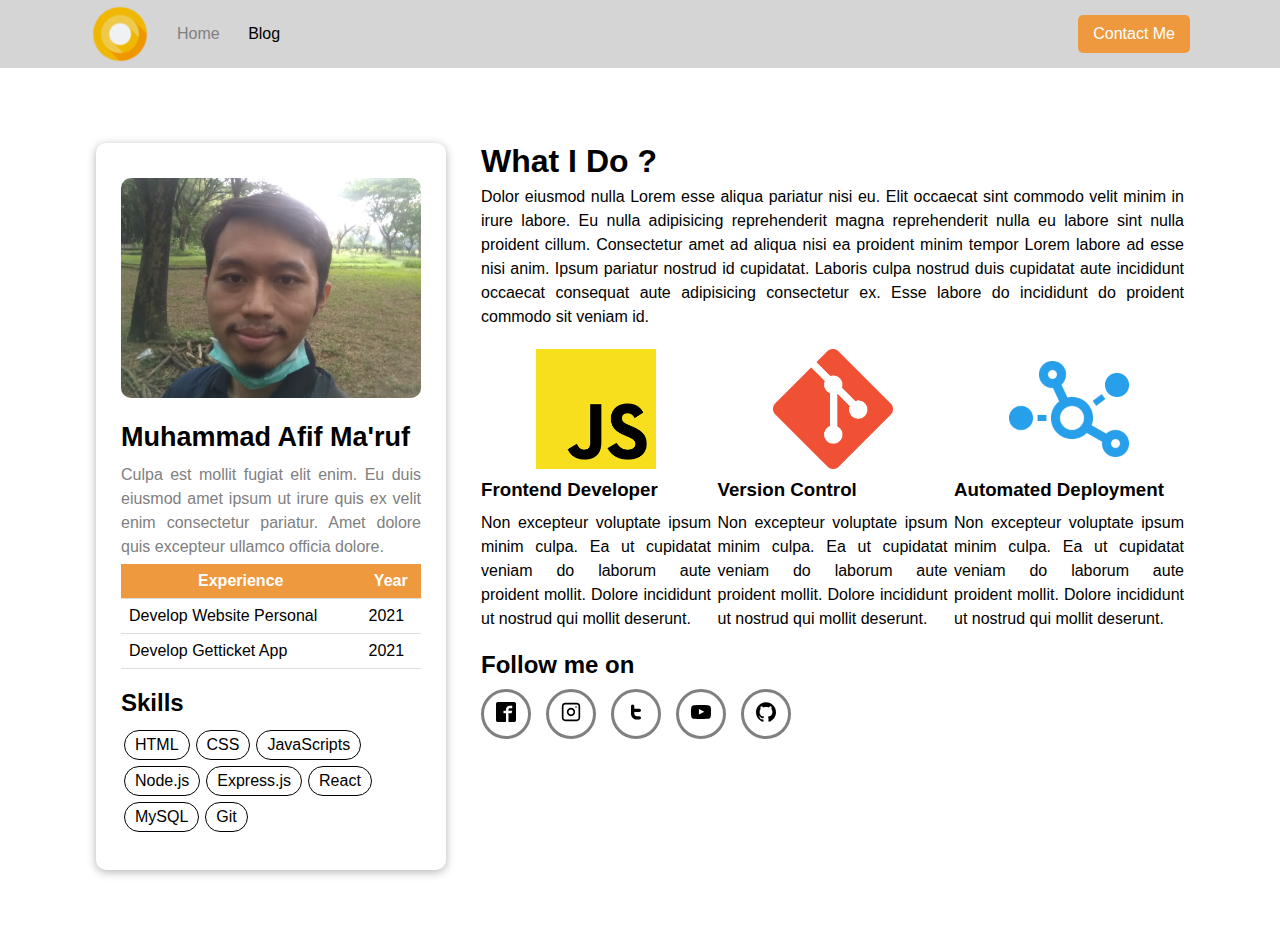
<file: index.html>
<!DOCTYPE html>
<html>
    <head>
        <title>Personal Web</title>
        <link rel="stylesheet" href="style.css">
        <meta name="viewport" content="width=device-width, initial-scale=1.0">
    </head>
    <body>
        <nav>
            <div class="left">
                <img src="assets/logo3.png">
                <ul>
                    <li><a href="index.html" class="menu-active">Home</a></li>
                    <li><a href="blog.html">Blog</a></li>
                </ul>
            </div>
            <div class="right">
                <a href="contact.html">Contact Me</a>
            </div>
        </nav>

        <div class="container">
            <div class="section">
                <div class="left">
                    <div class="card" style="
                        width: 350px;
                        text-align: left;
                        padding: 35px 25px;
                        box-shadow: 0px 2px 10px rgba(0, 0, 0, 0.3);    
                        background-color: white;
                        border-radius: 10px;
                        ">
                        <img src="assets/photome.jpg" style="width: 100%; border-radius: 10px;">
                            <h1>Muhammad Afif Ma'ruf</h1>
                            <p style="color: grey; margin-top: 0;">Culpa est mollit fugiat elit enim. Eu duis eiusmod amet ipsum ut irure quis ex velit enim consectetur pariatur. Amet dolore quis excepteur ullamco officia dolore. 
                            </p>
                            <table style="width: 100%; border-collapse: collapse; margin-top: 5px;">  
                                <tr style="background-color: #ee993e; text-align: center; color: white">
                                    <th>Experience</th> 
                                    <th>Year</th>
                                </tr>
                                <tr>
                                    <td>Develop Website Personal</td>
                                    <td>2021</td>
                                </tr>
                                <tr>
                                    <td>Develop Getticket App</td>
                                    <td>2021</td>
                                </tr>
                            </table>
                            <div>
                                <h2 style="margin-bottom: 10px; margin-top: 20px; font-size: 24px;">Skills</h2>
                                <div class="skills-badge">
                                    <span>HTML</span>
                                    <span>CSS</span>
                                    <span>JavaScripts</span>
                                    <span>Node.js</span>
                                    <span>Express.js</span>
                                    <span>React</span>
                                    <span>MySQL</span>
                                    <span>Git</span>
                                </div>
                            </div>
                        </div>
                </div>
                <div class="right">
                    <h2 style="font-size: 32px; margin: 0 0 5px;">What I Do ?</h2>
                    <p>Dolor eiusmod nulla Lorem esse aliqua pariatur nisi eu. Elit occaecat sint commodo velit minim in irure labore. Eu nulla adipisicing reprehenderit magna reprehenderit nulla eu labore sint nulla proident cillum. Consectetur amet ad aliqua nisi ea proident minim tempor Lorem labore ad esse nisi anim.
                    Ipsum pariatur nostrud id cupidatat. Laboris culpa nostrud duis cupidatat aute incididunt occaecat consequat aute adipisicing consectetur ex. Esse labore do incididunt do proident commodo sit veniam id.
                    </p>
                    
                    <div class="skill-section">
                        <div>
                            <img src="assets/js.png" alt="js.png">
                            <h3 style="margin: 10px 0">Frontend Developer</h3>
                            <p>Non excepteur voluptate ipsum minim culpa. Ea ut 
                            cupidatat veniam do laborum aute proident mollit. 
                            Dolore incididunt ut nostrud qui mollit deserunt. 
                            </p>
                        </div>
                        <div>
                            <img src="assets/git.png" alt="git.png">
                            <h3 style="margin: 10px 0">Version Control</h3>
                            <p>Non excepteur voluptate ipsum minim culpa. Ea ut 
                                cupidatat veniam do laborum aute proident mollit. 
                                Dolore incididunt ut nostrud qui mollit deserunt. 
                            </p>
                        </div>
                        <div>
                            <img src="assets/automated_deployment.png" alt="ad.png">
                            <h3 style="margin: 10px 0">Automated Deployment</h3>
                            <p>Non excepteur voluptate ipsum minim culpa. Ea ut 
                                cupidatat veniam do laborum aute proident mollit. 
                                Dolore incididunt ut nostrud qui mollit deserunt. 
                            </p>
                        </div>
                    </div>
                    <h2 class="contact">Follow me on</h2>
                    <div class="follow-me">
                        <div class="icon"><a href="https://facebook.com"><img src="assets/fb2.svg" alt="fb2.svg"></a></div>
                        <div class="icon"><a href="https://instagram.com"><img src="assets/instagram.svg" alt="ig.svg"></a></div>
                        <div class="icon"><a href="https://twitter.com"><img src="assets/twitter.svg" alt="twitter.svg"></a></div>
                        <div class="icon"><a href="https://youtube.com"><img src="assets/youtube.svg" alt="yt.svg"></a></div>
                        <div class="icon"><a href="https://github.com"><img src="assets/github.svg" alt="github.svg"></a></div>
                    </div>
                </div>
            </div>
        </div>
        <script src="script.js"></script>
    </body>
</html>
</file>
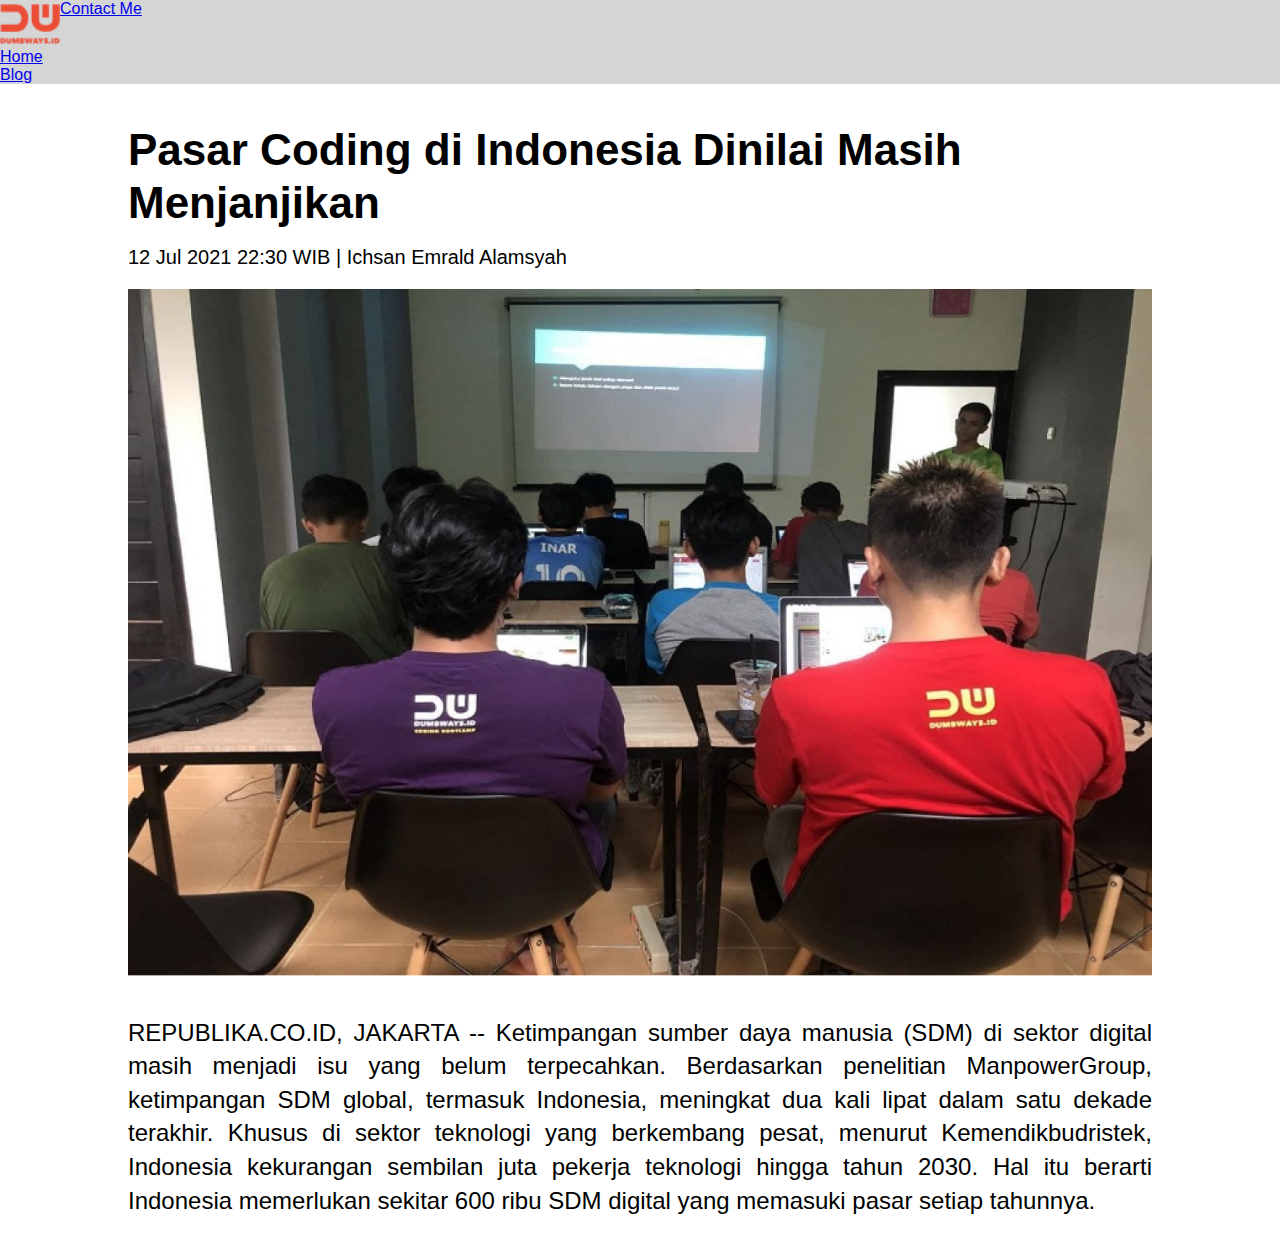
<file: blog-detail.html>
<html>
  <head>
    <title>Creating Blog Page - detail</title>
    <link rel="stylesheet" href="style.css" />
  </head>
  <body>
    <!-- NavBar -->
    <nav>
      <div class="left-side">
        <a href="index.html">
          <img src="assets/logo.png" alt="logo" />
        </a>
        <ul>
          <li>
            <a href="index.html">Home</a>
          </li>
          <li>
            <a href="blog.html" class="list-active">Blog</a>
          </li>
        </ul>
      </div>
      <div class="right-side">
        <a href="contact.html"> Contact Me </a>
      </div>
    </nav>

    <!-- Blog -->
    <div class="blog-detail">
      <div class="blog-detail-container">
        <h1>Pasar Coding di Indonesia Dinilai Masih Menjanjikan</h1>
        <div class="author">12 Jul 2021 22:30 WIB | Ichsan Emrald Alamsyah</div>
        <img src="assets/blog-img-detail.png" alt="detail" />
        <p>
          REPUBLIKA.CO.ID, JAKARTA -- Ketimpangan sumber daya manusia (SDM) di
          sektor digital masih menjadi isu yang belum terpecahkan. Berdasarkan
          penelitian ManpowerGroup, ketimpangan SDM global, termasuk Indonesia,
          meningkat dua kali lipat dalam satu dekade terakhir. Khusus di sektor
          teknologi yang berkembang pesat, menurut Kemendikbudristek, Indonesia
          kekurangan sembilan juta pekerja teknologi hingga tahun 2030. Hal itu
          berarti Indonesia memerlukan sekitar 600 ribu SDM digital yang
          memasuki pasar setiap tahunnya.
        </p>
      </div>
    </div>
  </body>
</html>
</file>
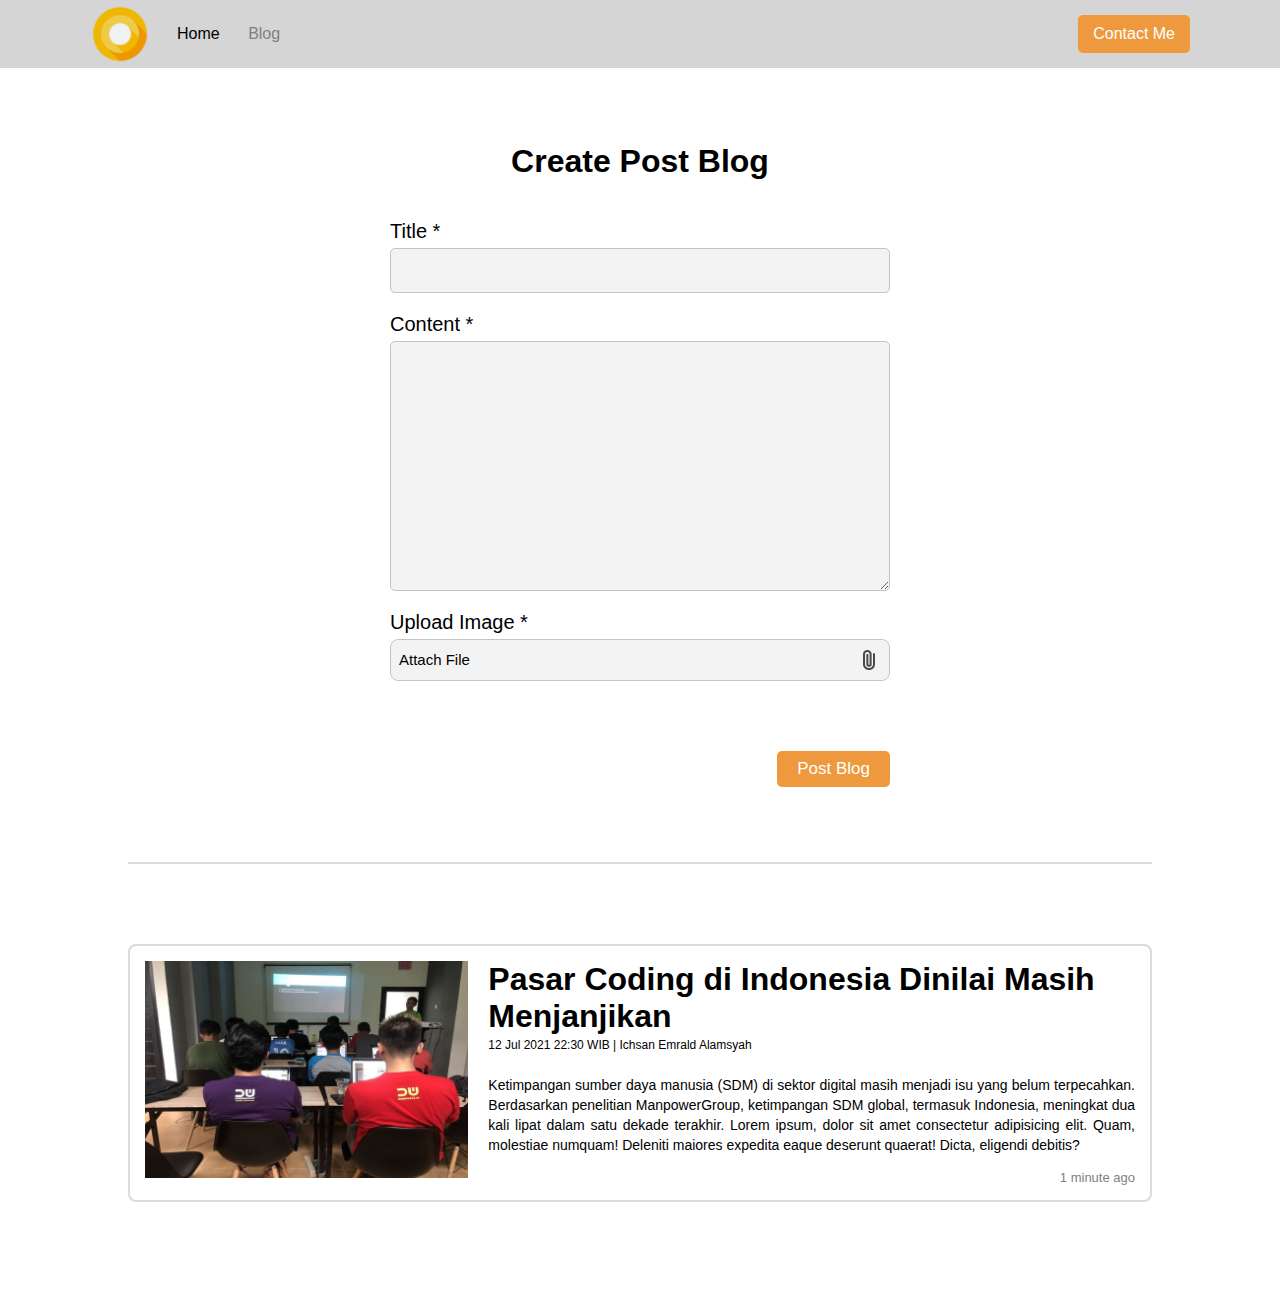
<file: blog.html>
<html>
<head>
  <title></title> 
  <meta name="viewport" content="width=device-width, initial-scale=1.0">
  <link rel="stylesheet" href="style.css">
</head>
<body>
  <nav>
    <div class="left">
        <img src="assets/logo3.png">
        <ul>
            <li><a href="index.html">Home</a></li>
            <li><a href="blog.html" class="menu-active">Blog</a></li>
        </ul>
    </div>
    <div class="right">
        <a href="contact.html">Contact Me</a>
    </div>
</nav>
<div class="blog">
  <div class="blog-form">
    <div class="form-container">
      <!-- nama argumen pada addBlog() harus event, jika tidak maka browser 
      tetap merefresh -->
      <form id="blog" onsubmit="addBlog(event)">
        <h1>Create Post Blog</h1>
        <div>
          <label for="input-blog-title">Title *</label>
          <input id="input-blog-title" />
        </div>
        <div>
          <label for="input-blog-content">Content *</label>
          <textarea id="input-blog-content"></textarea>
        </div>
        <div>
          <label>Upload Image *</label>
          <div class="input-blog-image-group">
            <label for="input-blog-image">
              <p>Attach File</p>
              <img src="assets/file.png" alt="file" />
            </label>
            <input type="file" id="input-blog-image" hidden />
          </div>
        </div>
        <div class="button-group">
          <button>Post Blog</button>
        </div>
      </form>
    </div>
  </div>
  <hr class="line" />
  <div id="contents" class="blog-list">
    <!-- dynamic content would be here -->
    <div class="blog-list-item">
      <div class="blog-image">
        <img src="assets/blog-img.png" alt="" />
      </div>
      <div class="blog-content">
        <!-- <div class="btn-group">
          <button class="btn-edit">Edit Post</button>
          <button class="btn-post">Post Blog</button>
        </div> -->
        <h1>
          <a href="blog-detail.html" target="_blank"
            >Pasar Coding di Indonesia Dinilai Masih Menjanjikan</a
          >
        </h1>
        <div class="detail-blog-content">
          12 Jul 2021 22:30 WIB | Ichsan Emrald Alamsyah
        </div>
        <p>
          Ketimpangan sumber daya manusia (SDM) di sektor digital masih
          menjadi isu yang belum terpecahkan. Berdasarkan penelitian
          ManpowerGroup, ketimpangan SDM global, termasuk Indonesia,
          meningkat dua kali lipat dalam satu dekade terakhir. Lorem ipsum,
          dolor sit amet consectetur adipisicing elit. Quam, molestiae
          numquam! Deleniti maiores expedita eaque deserunt quaerat! Dicta,
          eligendi debitis?
        </p>
        <div class="distance-time">
          <span style="font-size: 13px; color: grey;">1 minute ago</span>
        </div>
      </div>
    </div>
  </div>
</div>
<script src="blog.js"></script>
  
</div>
</body>
</html>
</file>
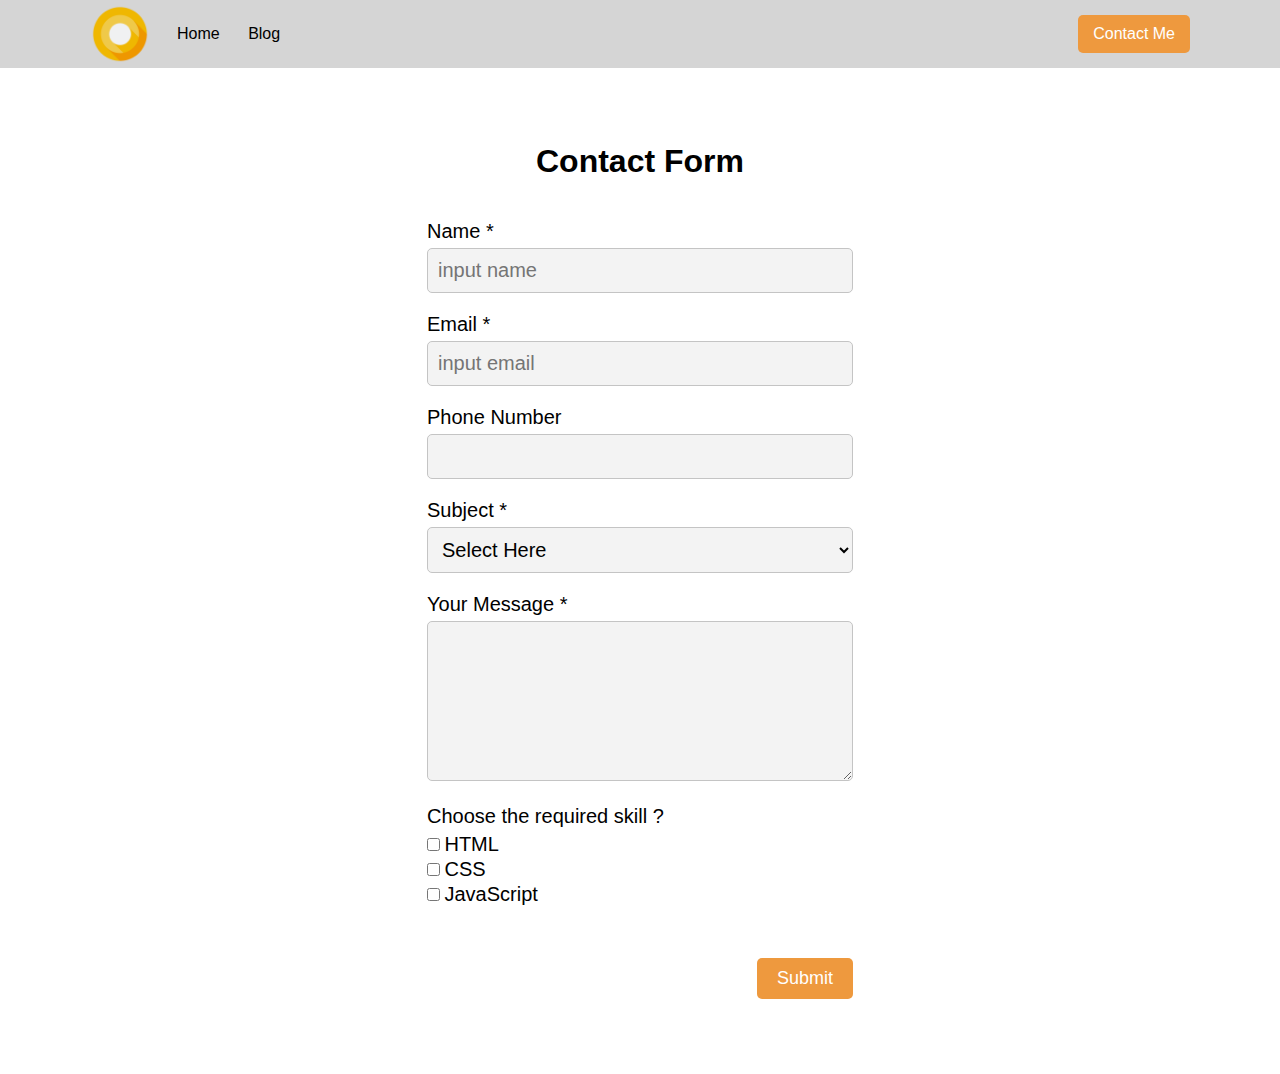
<file: contact.html>
<!DOCTYPE html>
<html>
    <head>
        <title>Personal Web</title>
        <meta name="viewport" content="width=device-width, initial-scale=1.0">
        <link rel="stylesheet" href="style.css">
    </head>
    <body>
        <nav>
            <div class="left">
                <img src="assets/logo3.png">
                <ul>
                    <li><a href="index.html">Home</a></li>
                    <li><a href="blog.html">Blog</a></li>
                </ul>
            </div>

            <div class="right">
                <a href="">Contact Me</a>
            </div>
        </nav>

        <div class="container">
            <div class="section">
                <form id="contact" class="contact" style="margin: 0 auto;">
                    <div >
                        <h1 style="text-align: center; 
                        margin-bottom: 40px;">Contact Form</h1>
                    </div>
                    <div>
                        <label for="input-name" style="font-weight: 400; font-size: 20px;">Name *</label>
                        <input id="input-name" type="text" placeholder="input name" 
                        style="
                        font-size: 20px;
                        font-weight: 400;
                        background-color: #f3f3f3; 
                        width: 100%;
                        border-radius: 5px;
                        padding: 10px;
                        margin: 5px 0 20px;
                        box-sizing: border-box;
                        outline: none;
                        ">
                        <div class="error"></div>   
                    </div>

                    <div>
                        <label for="input-email" style="font-weight: 400; font-size: 20px;">Email *</label>
                        <input id="input-email" type="email" placeholder="input email"
                        style="
                        font-size: 20px;
                        font-weight: 400;
                        background-color: #f3f3f3; 
                        width: 100%;
                        border-radius: 5px;
                        padding: 10px;
                        margin: 5px 0 20px;
                        box-sizing: border-box;
                        outline: none;
                        ">
                        <div class="error"></div>
                    </div>

                    <div>
                        <label for="input-phone" style="font-weight: 400; font-size: 20px;">Phone Number</label>
                        <input type="number" id="input-phone"
                        style="
                        font-size: 20px;
                        font-weight: 400;
                        background-color: #f3f3f3; 
                        width: 100%;
                        border-radius: 5px;
                        padding: 10px;
                        margin: 5px 0 20px;
                        box-sizing: border-box;
                        outline: none;
                        ">
                        <div class="error"></div>
                    </div>
                    <div>
                        <label for="input-subject" style="font-weight: 400; font-size: 20px;">Subject *</label>
                        <select id="input-subject"
                        style="
                        font-size: 20px;
                        font-weight: 400;
                        background-color: #f3f3f3; 
                        width: 100%;
                        border-radius: 5px;
                        padding: 10px;
                        margin: 5px 0 20px;
                        
                        box-sizing: border-box;
                        
                        ">
                            <option value = "" >Select Here</option>
                            <option>I'm Hiring</option>
                            <option>Probelm with our site</option>
                            <option>Question on Order</option>
                            <option>Other Question</option>
                        </select>
                        <div class="error"></div>
                    </div>
                    
                    <div>
                        <label for="input-message" style="font-weight: 400; font-size: 20px;">Your Message *</label>
                        <textarea id="input-message"
                        style="
                        font-size: 20px;
                        font-weight: 400;
                        resize:vertical; 
                        width: 100%;
                        background-color: #f3f3f3; 
                        border-radius: 5px;
                        padding: 10px;
                        margin: 5px 0 20px;
                        
                        height: 160px;
                        box-sizing: border-box;
                        "></textarea>
                        <div class="error"></div>
                    </div>

                    <div class="checkbox-input">
                        <div style="font-weight: 400; font-size: 20px; margin-bottom: 5px">Choose the required skill ?</div>
                        <div class="item">
                            <input type="checkbox" id="html" value="HTML" name="skills">
                            <label for="html">HTML</label>
                        </div>
                        <div class="item">
                            <input type="checkbox" id="css" value="CSS" name="skills">
                            <label for="css">CSS</label>
                        </div>  
                        <div class="item">
                            <input type="checkbox" id="js" value="JavaScript" name="skills">
                            <label for="js">JavaScript</label>
                        </div> 
                        <div class="error"></div> 
                    </div>

                    <div style="
                    display: flex; 
                    justify-content: flex-end;
                    ">
                    <button style="
                    border-radius: 5px;
                    padding: 10px 20px;
                    margin-top: 50px;
                    font-size: 18px;
                    border: none;
                    background-color: #ee993e;
                    color: white;
                    box-sizing: border-box;
                    cursor: pointer;
                    " type="button" onclick="submitData()">Submit</button>
                    </div>
                </form>
            </div>
        </div>
        <script src="script.js"></script>
    </body>
</html>
</file>
<file: style.css>
* {
    font-family: Arial, Helvetica, sans-serif;
    margin: 0;
    padding: 0;
    box-sizing: border-box;
}

p {
    line-height: 1.5;
    text-align: justify;
}

nav {
    background-color: rgb(213 213 213);
    display: flex;
}

nav .left ul {
    margin-left: 15px;
}

nav .left li {
    display: inline;
}

nav .left li a {
    text-decoration: none;
    padding: 12px;
    color: black;
}

nav .left li a.menu-active {
    color: #808080;
}

nav img {
    width: 60px;
    margin: 4px 0;
}

nav .left {
    flex: 50%;
    padding-left: 90px;
    display: flex;
    align-items: center;
}

nav .right {
    flex: 50%;
    display: flex;
    justify-content: flex-end;
    align-items: center;
    padding-right: 90px;  
}

nav .right a {
    background-color: #ee993e;
    color: white;
    padding: 10px 15px;
    border-radius: 5px;
    text-decoration: none;
}

.container {
    display: flex;
    justify-content: center;
    padding: 75px 0;
}

.container .section {
    width: 85%;
    display: flex;
}

.container .section .left {
    flex: 30%;
} 

.container .section .left h1 {
    margin-bottom: 10px;
    margin-top: 20px;   
    font-size: 27px;
}

.container .section .left img {
  height: 220px;  
  object-fit: cover;
  object-position: 0 -5px; 
}

.container .section .right {
    /* background-color: blueviolet; */
    flex: 70%;
    padding-left: 35px;
}

table th, td {
    padding: 8px;
    border-bottom: 1px solid #ddd;
}

.section .right .follow-me {
    display: flex;  
    margin-top: 10px;
}

.follow-me .icon {
    padding: 10px 12px;
    background-color: white;
    margin-right: 15px;
    border-radius: 50px;
    border: 3px solid grey;
}

.follow-me .icon img {
    width: 20px;
}

.follow-me .icon:hover {
    background-color: grey;
    border: 3px solid grey;
    cursor: pointer;
}

form.contact input {
    border: 1px solid #c4c4c4;    
} 

.checkbox-input label {
    font-size: 20px;
}

.checkbox-input .item {
  margin-bottom: 2px;
}

.blog-form form input:focus,
form.contact input:focus, 
textarea:focus {
  border: 1px solid #ee993e;
}

/* Submit Button */
button:active, nav .right a:active {
    opacity: 0.8;
}

.skills-badge {
    display: flex;
    flex-wrap: wrap;
}

.skills-badge span {
    background-color: white;
    border: 1px solid;
    padding: 5px 10px;
    border-radius: 50px;
    margin: 3px;
}

.skills-badge span:hover {
    background-color: grey;
    color: white;
    border: 1px solid grey;
    cursor: pointer;
}

.section .right .skill-section {
    display: flex;
    justify-content: space-between;
    margin-top: 20px;
    flex-wrap: wrap;
}

.skill-section > div {
    width: 230px;
}

.skill-section img {
    width: 120px;
    margin: 0 auto;
    display: block;
}

h2.contact {
  margin-top: 20px;
  font-size: 24px;
}

/* Blog Form */
.blog-form {
    padding: 75px 0;
    display: flex;
    justify-content: center;
  }
  
  .blog-form .form-container {
    width: 500px;
  }
  
  .blog-form .form-container h1 {
    text-align: center;
    margin-bottom: 40px;
  }
  
  .blog-form form label {
    font-size: 20px;
    font-weight: 400;
  }
  
  .blog-form form input,
  textarea,
  select {
    width: 100%;
    font-size: 20px;
    font-weight: 400;
    padding: 10px;
    margin-top: 5px;
    margin-bottom: 20px;
    background: #f4f3f3;
    border: 1px solid #c4c4c4;
    border-radius: 5px;
    outline: none;
  }
  
  .blog-form form textarea {
    height: 250px;
  }
  
  .blog-form form .input-blog-image-group {
    width: 100%;
    font-size: 20px;
    font-weight: 400;
    padding: 8px;
    margin-top: 5px;
    margin-bottom: 20px;
    background: #f4f3f3;
    border: 1px solid #c4c4c4;
    border-radius: 8px;
    cursor: pointer;
  }
  
  .blog-form form .input-blog-image-group label p {
    font-size: 15px;
  }
  
  .blog-form form .input-blog-image-group label {
    cursor: pointer;
    display: flex;
    align-items: center;
    justify-content: space-between;
  }
  
  .blog-form form .button-group {
    text-align: right;
  }
  
  .blog-form form button {
    margin-top: 50px;
    padding: 8px 20px;
    font-size: 17px;
    background: #ee993e;
    border-radius: 5px;
    border: none;
    color: #fff;
    cursor: pointer;
  }
  
  .blog hr {
    border: 1px solid #dbdbdb;
    width: 80%;
    margin-right: auto;
    margin-left: auto;
  }
  
  /* Blog list */
  .blog .blog-list {
    margin-top: 80px;
    margin-bottom: 80px;
    display: flex;
    align-items: center;
    flex-direction: column;
  }
  
  .blog .blog-list .blog-list-item {
    width: 80%;
    padding: 15px;
    margin-bottom: 20px;
    border: 2px solid #dbdbdb;
    border-radius: 8px;
    display: flex;
  }
  
  .blog .blog-list .blog-list-item .blog-image {
    flex: 1;
  }
  
  .blog .blog-list .blog-list-item .blog-image img {
    width: 100%;
    object-fit: cover;  
  }
  
  .blog .blog-list .blog-list-item .blog-content {
    padding-left: 20px;
    flex: 2;
    position: relative;
  }
  
  .blog .blog-list .blog-list-item .blog-content .distance-time {
    position: absolute;
    bottom: 0;
    right: 0;
  }

  .blog .blog-list .btn-group {
    text-align: right;
    margin-bottom: 20px;
  }
  
  .blog .blog-list .btn-group .btn-edit {
    padding: 5px 10px;
    border: 0;
    border-radius: 4px;
    background: #dbdbdb;
  }
  
  .blog .blog-list .btn-group .btn-post {
    padding: 5px 10px;
    border: 0;
    border-radius: 4px;
    background: #ec4d37;
    color: #fff;
  }
  
  .blog .blog-list h1 a {
    text-decoration: none;
    color: #000000;
  }
  
  .blog .blog-list .detail-blog-content {
    font-weight: 300;
    font-size: 12px;
    line-height: 20px;
  }
  
  .blog .blog-list .blog-list-item p {
    margin-top: 20px;
    font-weight: normal;
    font-size: 14px;
    line-height: 20px;
    text-align: justify;
    margin-bottom: 30px;
  }
  
/* Blog Detail */
.blog-detail {
  display: flex;
  justify-content: center;
}

.blog-detail-container {
  width: 80%;
  margin: 40px 0;
}

.blog-detail-container img {
  width: 100%;
}

.blog-detail-container h1 {
  font-style: normal;
  font-weight: 800;
  font-size: 44px;
  line-height: 120%;
  margin-bottom: 15px;
}

.blog-detail-container .author {
  font-weight: 100;
  font-size: 20px;
  line-height: 120%;
  margin-bottom: 20px;
}

.blog-detail-container p {
  margin-top: 40px;
  font-style: normal;
  font-weight: normal;
  font-size: 24px;
  line-height: 140%;
  text-align: justify;
}

/* styles for mobile */
@media screen and (max-width: 420px) { 
  .container .section {
    flex-direction: column;
  }

  nav .right {
    flex: 40%;
    padding-right: 30px;
  }

  nav .left {
    flex: 60%;
    padding-left: 30px;
  }

  .container .section .right {
    margin-top: 30px;
    padding-left: 0;
  }

  .skill-section > div {
    width: 100%;
  }

  /* form blog */
  .blog-form .form-container {
    width: 85%;
  }

  .blog .blog-list .blog-list-item {
    flex-direction: column;
  }

  .blog .blog-list .blog-list-item .blog-content {
    padding: 0;
  }

  .blog-list-item .blog-content h1 {
    margin: 10px 0 5px;
  }
}
</file>
